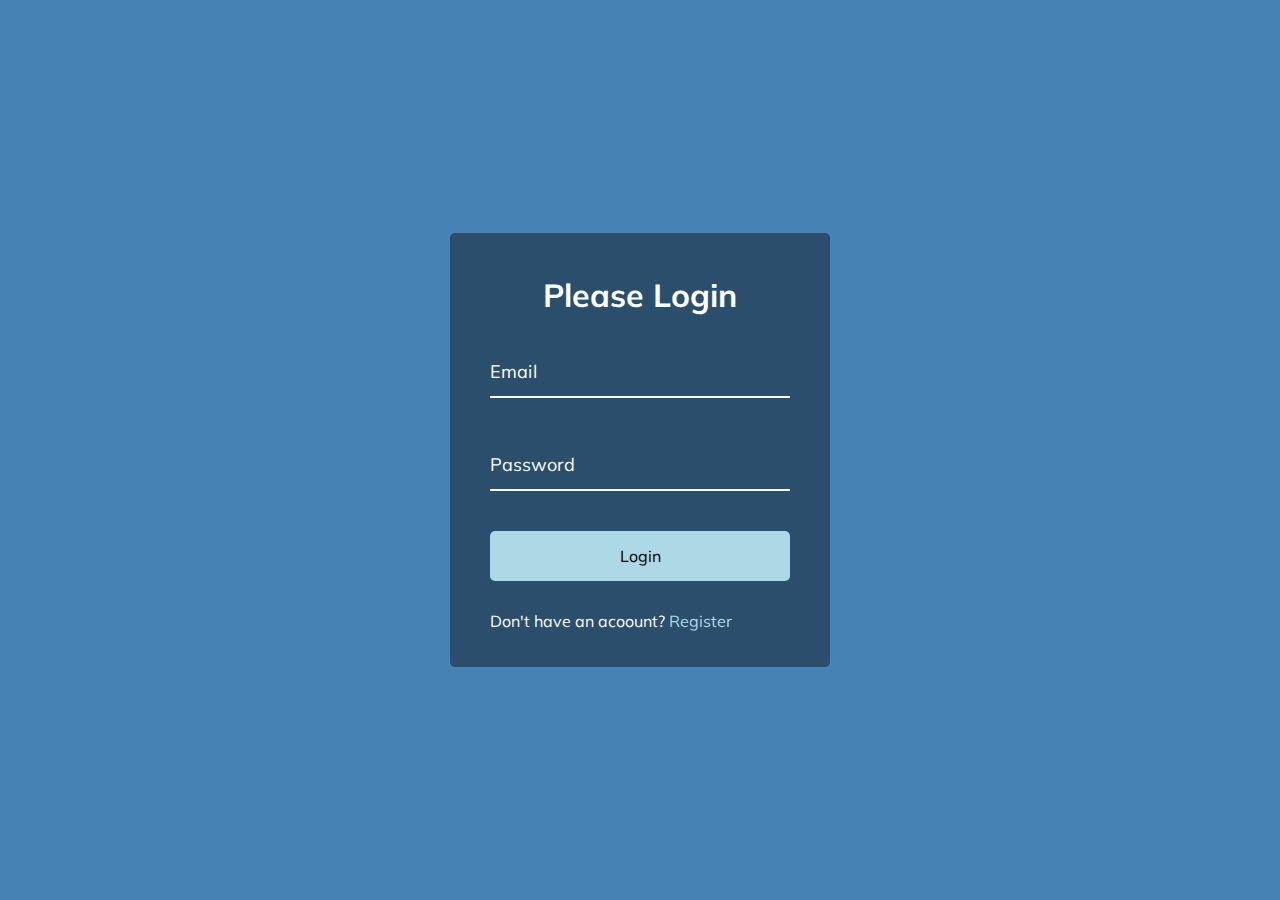
<file: form_input_wave/index.html>
<!DOCTYPE html>
<html lang="en">
<head>
  <meta charset="UTF-8">
  <meta name="viewport" content="width=device-width, initial-scale=1.0">
  <link rel="stylesheet" href="style.css">
  <link rel="stylesheet" href="https://cdnjs.cloudflare.com/ajax/libs/font-awesome/5.15.1/css/all.min.css"
    integrity="sha512-+4zCK9k+qNFUR5X+cKL9EIR+ZOhtIloNl9GIKS57V1MyNsYpYcUrUeQc9vNfzsWfV28IaLL3i96P9sdNyeRssA=="
    crossorigin="anonymous" />
  <title>Form Input Wave</title>
</head>
<body>
  <div class="container">
    <h1>Please Login</h1>
    <form>
      <div class="form-control">
        <input type="text" required>
        <label>Email</label>
      </div>

      <div class="form-control">
        <input type="password" required>
        <label>Password</label>
      </div>

      <button type="submit" class="btn">Login</button>

      <p class="text">Don't have an acoount? <a href="#">Register</a></p>
    </form>
  </div>
  <script src="script.js"></script>
</body>
</html>
</file>
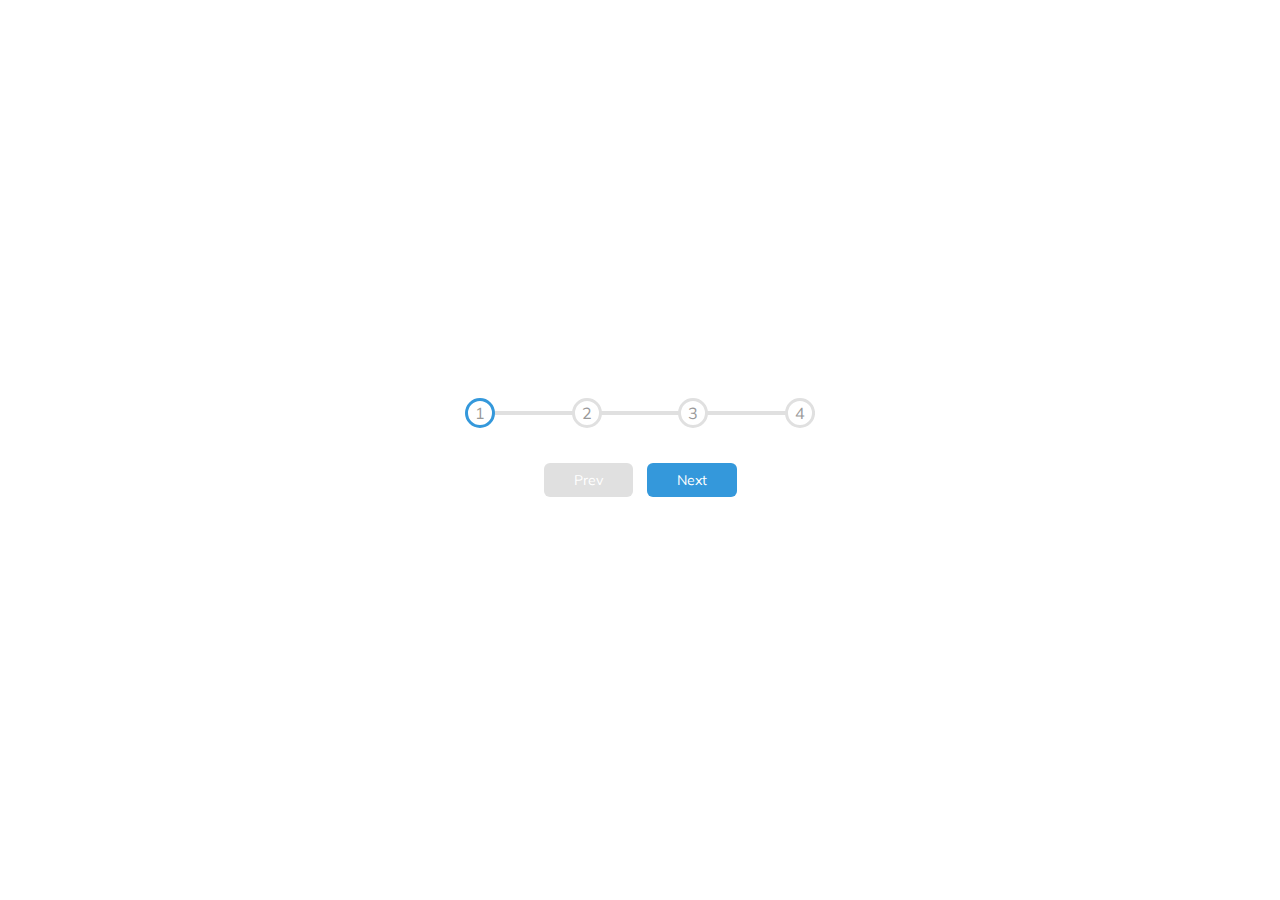
<file: progress_steps/index.html>
<!DOCTYPE html>
<html lang="en">
<head>
  <meta charset="UTF-8">
  <meta name="viewport" content="width=device-width, initial-scale=1.0">
  <link rel="stylesheet" href="style.css">
  <link rel="stylesheet" href="https://cdnjs.cloudflare.com/ajax/libs/font-awesome/5.15.1/css/all.min.css"
    integrity="sha512-+4zCK9k+qNFUR5X+cKL9EIR+ZOhtIloNl9GIKS57V1MyNsYpYcUrUeQc9vNfzsWfV28IaLL3i96P9sdNyeRssA=="
    crossorigin="anonymous" />
  <title>Progress Steps</title>
</head>
<body>
  <div class="container">
    <div class="progress-container">
      <div class="progress" id="progress"></div>
      <div class="circle active">1</div>
      <div class="circle">2</div>
      <div class="circle">3</div>
      <div class="circle">4</div>
    </div>

    <button class="btn" id="prev" disabled>Prev</button>
    <button class="btn" id="next">Next</button>
  </div>
  <script src="script.js"></script>
</body>
</html>
</file>
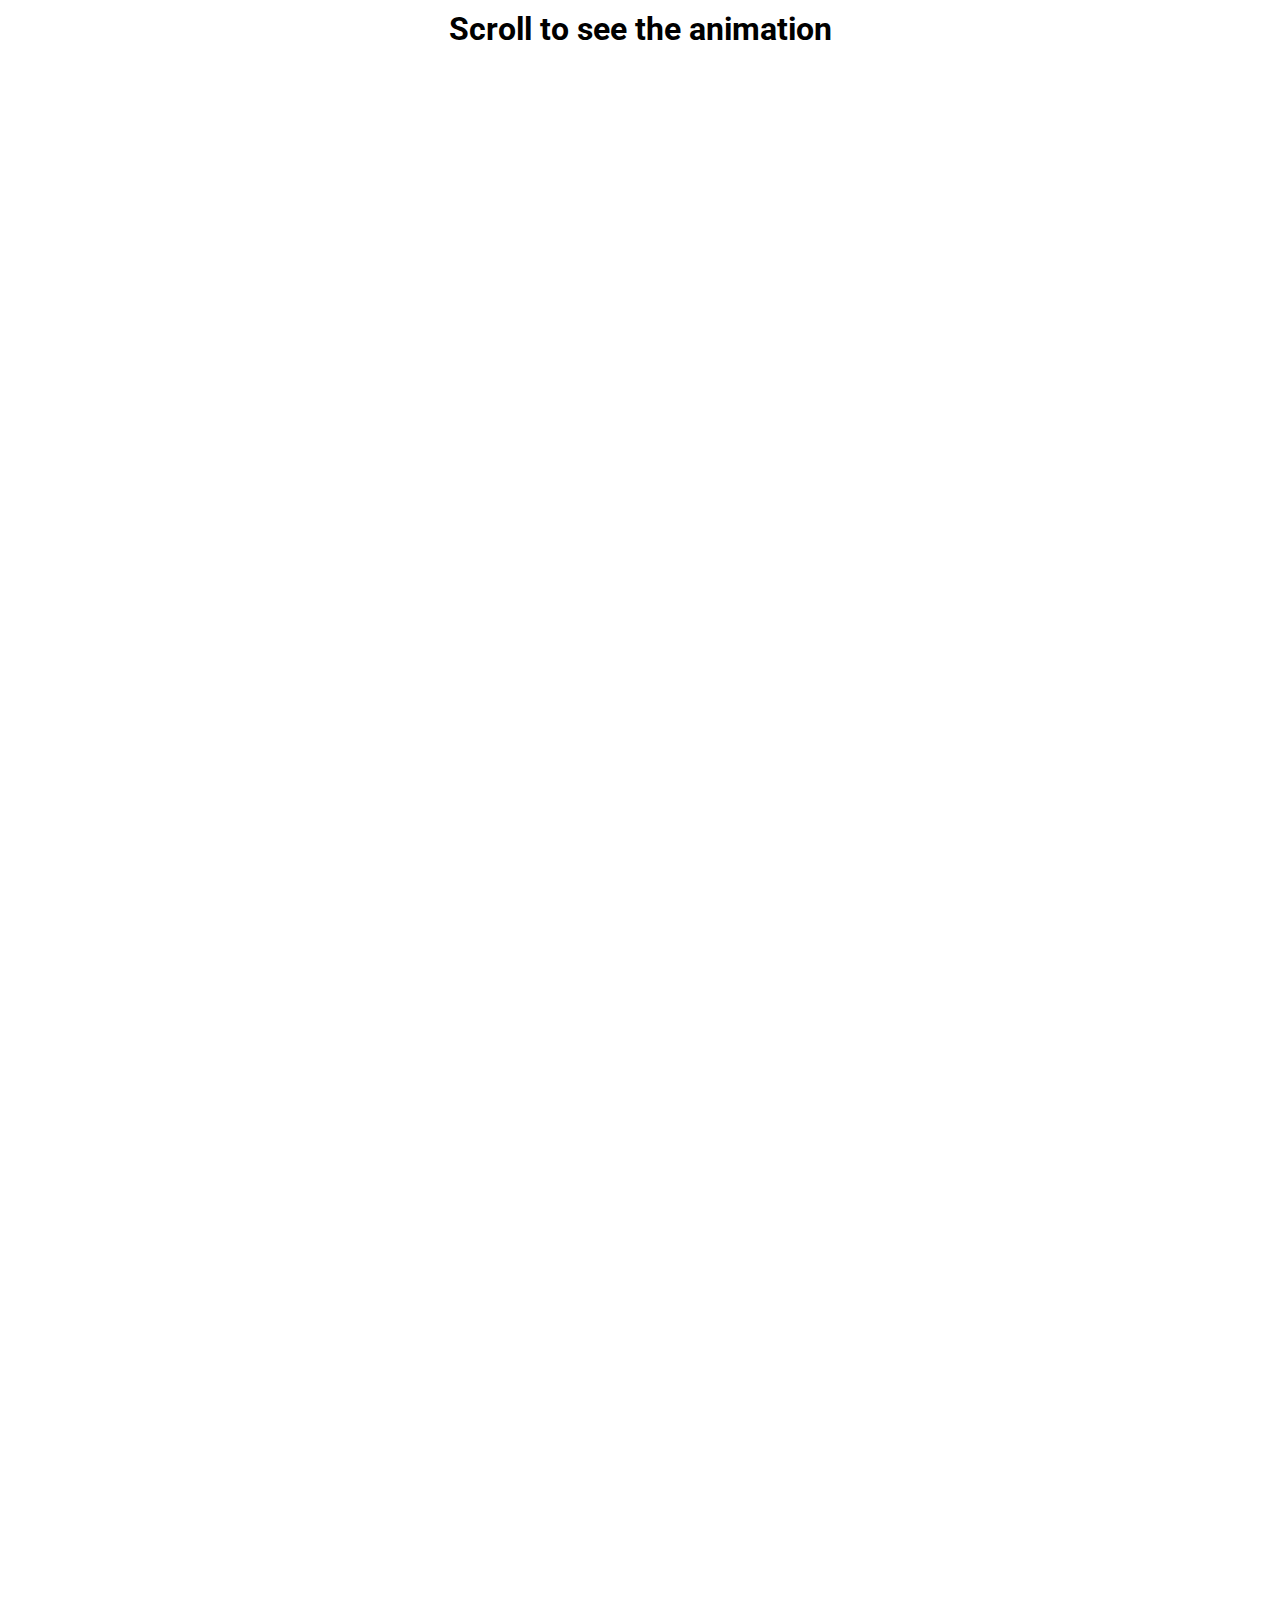
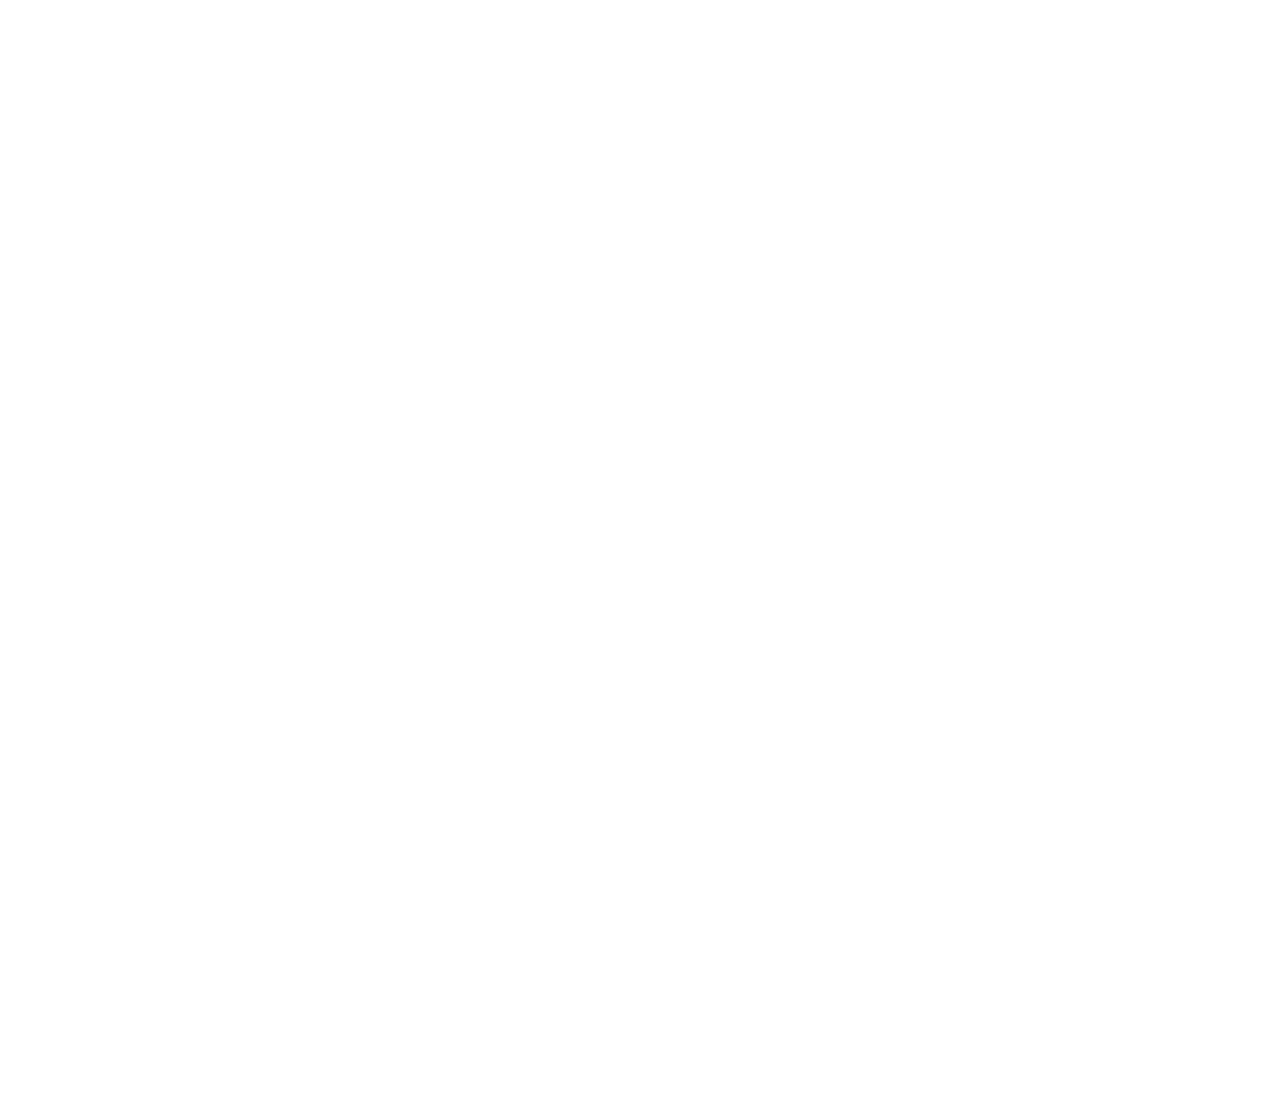
<file: scroll_animation/index.html>
<!DOCTYPE html>
<html lang="en">
<head>
  <meta charset="UTF-8">
  <meta name="viewport" content="width=device-width, initial-scale=1.0">
  <link rel="stylesheet" href="style.css">
  <link rel="stylesheet" href="https://cdnjs.cloudflare.com/ajax/libs/font-awesome/5.15.1/css/all.min.css"
    integrity="sha512-+4zCK9k+qNFUR5X+cKL9EIR+ZOhtIloNl9GIKS57V1MyNsYpYcUrUeQc9vNfzsWfV28IaLL3i96P9sdNyeRssA=="
    crossorigin="anonymous" />
  <title>Scroll Animation</title>
</head>
<body>
  <h1>Scroll to see the animation</h1>
  <div class="box"><h2>Content</h2></div>
  <div class="box"><h2>Content</h2></div>
  <div class="box"><h2>Content</h2></div>
  <div class="box">
    <h2>Content</h2>
  </div>
  <div class="box">
    <h2>Content</h2>
  </div>
  <div class="box">
    <h2>Content</h2>
  </div>
  <div class="box">
    <h2>Content</h2>
  </div>
  <div class="box">
    <h2>Content</h2>
  </div>
  <div class="box">
    <h2>Content</h2>
  </div>
  <div class="box">
    <h2>Content</h2>
  </div>
  <div class="box">
    <h2>Content</h2>
  </div>
  <div class="box">
    <h2>Content</h2>
  </div>

  <script src="script.js"></script>
</body>
</html>
</file>
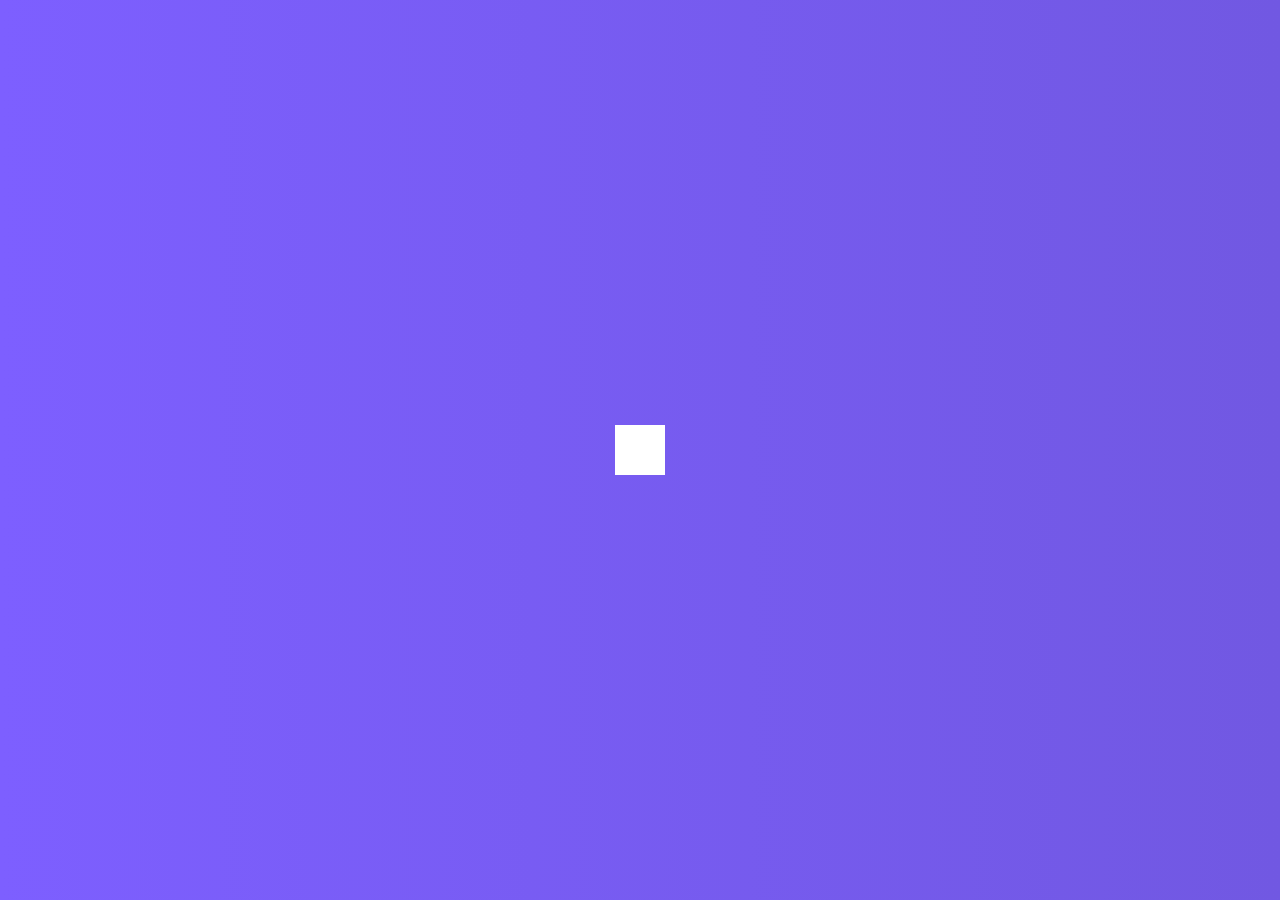
<file: search_field/index.html>
<!DOCTYPE html>
<html lang="en">
<head>
  <meta charset="UTF-8">
  <meta name="viewport" content="width=device-width, initial-scale=1.0">
  <link rel="stylesheet" href="style.css">
  <link rel="stylesheet" href="https://cdnjs.cloudflare.com/ajax/libs/font-awesome/5.15.1/css/all.min.css"
    integrity="sha512-+4zCK9k+qNFUR5X+cKL9EIR+ZOhtIloNl9GIKS57V1MyNsYpYcUrUeQc9vNfzsWfV28IaLL3i96P9sdNyeRssA=="
    crossorigin="anonymous" />
  <title>Hidden Search</title>
</head>
<body>
  <div class="search">
    <input type="text" class="input" placeholder="Search...">
    <button class="btn">
      <i class="fas fa-search"></i>
    </button>
  </div>
  <script src="script.js"></script>
</body>
</html>
</file>
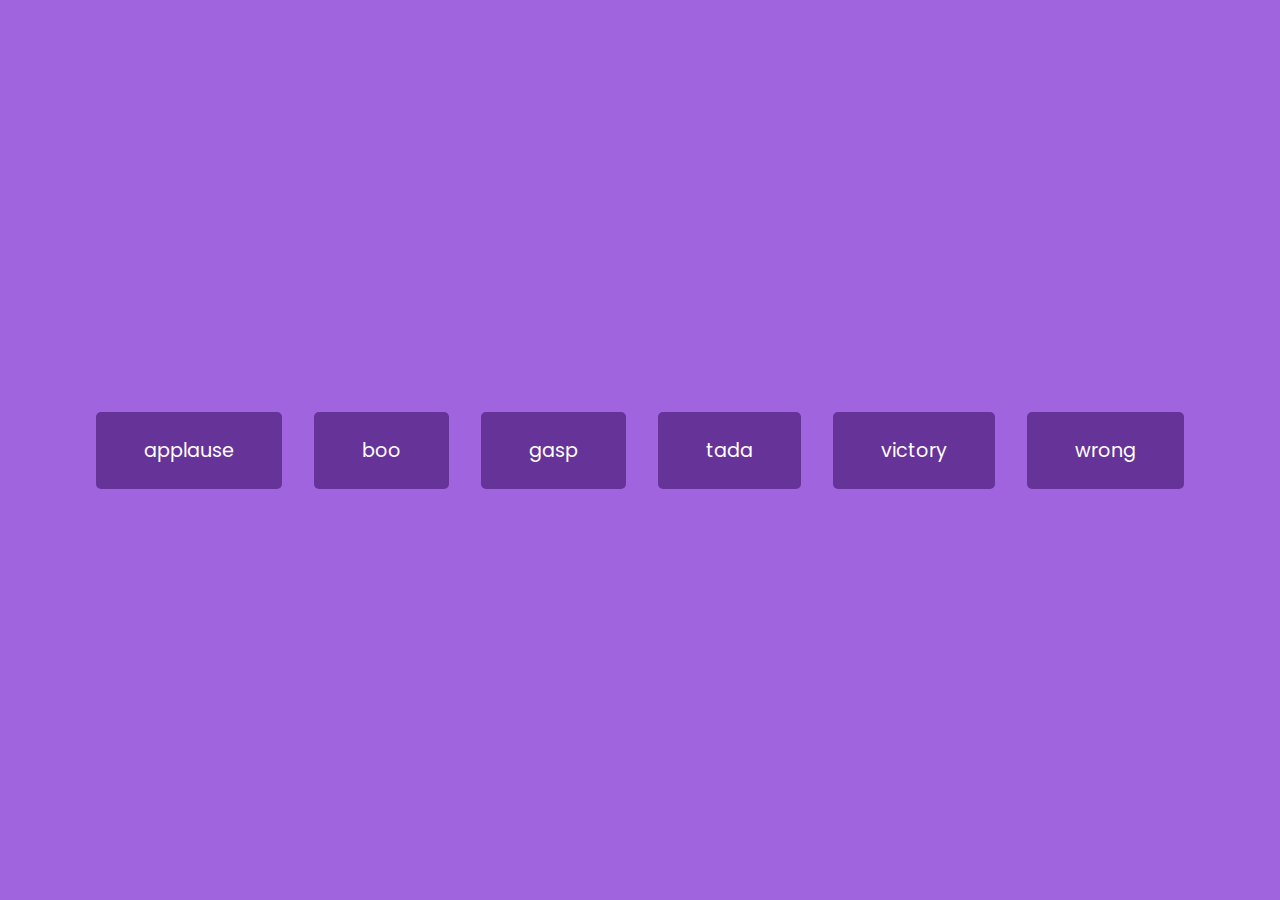
<file: sound_board/index.html>
<!DOCTYPE html>
<html lang="en">
<head>
  <meta charset="UTF-8">
  <meta name="viewport" content="width=device-width, initial-scale=1.0">
  <link rel="stylesheet" href="style.css">
  <link rel="stylesheet" href="https://cdnjs.cloudflare.com/ajax/libs/font-awesome/5.15.1/css/all.min.css"
    integrity="sha512-+4zCK9k+qNFUR5X+cKL9EIR+ZOhtIloNl9GIKS57V1MyNsYpYcUrUeQc9vNfzsWfV28IaLL3i96P9sdNyeRssA=="
    crossorigin="anonymous" />
  <title>Sound Board</title>
</head>
<body>
  <audio id="applause" src="sounds/applause.mp3"></audio>
  <audio id="boo" src="sounds/boo.mp3"></audio>
  <audio id="gasp" src="sounds/gasp.mp3"></audio>
  <audio id="tada" src="sounds/tada.mp3"></audio>
  <audio id="victory" src="sounds/victory.mp3"></audio>
  <audio id="wrong" src="sounds/wrong.mp3"></audio>

  <div id="buttons"></div>
  <script src="script.js"></script>
</body>
</html>
</file>
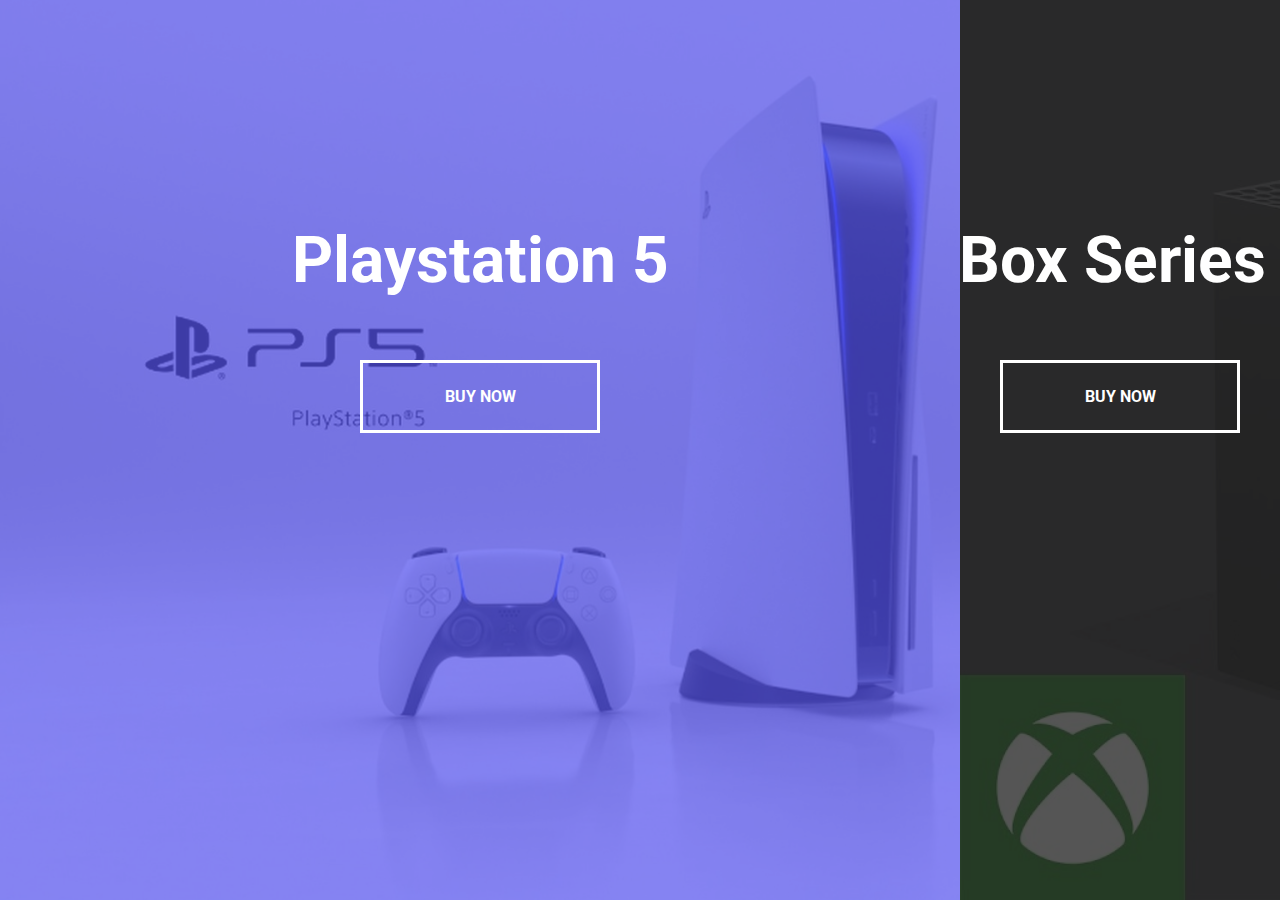
<file: split_landing_page/index.html>
<!DOCTYPE html>
<html lang="en">
<head>
  <meta charset="UTF-8">
  <meta name="viewport" content="width=device-width, initial-scale=1.0">
  <link rel="stylesheet" href="style.css">
  <link rel="stylesheet" href="https://cdnjs.cloudflare.com/ajax/libs/font-awesome/5.15.1/css/all.min.css"
    integrity="sha512-+4zCK9k+qNFUR5X+cKL9EIR+ZOhtIloNl9GIKS57V1MyNsYpYcUrUeQc9vNfzsWfV28IaLL3i96P9sdNyeRssA=="
    crossorigin="anonymous" />
  <title>Split Landing Page</title>
</head>
<body>
  <div class="container">
    <div class="split left">
      <h1>Playstation 5</h1>
      <a href="#" class="btn">Buy Now</a>
    </div>
    <div class="split right">
      <h1>XBox Series X</h1>
      <a href="#" class="btn">Buy Now</a>
    </div>
  </div>
  <script src="script.js"></script>
</body>
</html>
</file>
<file: form_input_wave/style.css>
@import url('https://fonts.googleapis.com/css2?family=Muli:wght@400;700&display=swap');

* {
  box-sizing: border-box;
}

body {
  font-family: 'Muli', sans-serif;
  background-color: steelblue;
  color: #fff;
  margin: 0;
  display: flex;
  align-items: center;
  justify-content: center;
  height: 100vh;
  overflow: hidden;
}

.container {
  background-color: rgba(0, 0, 0, 0.4);
  padding: 20px 40px;
  border-radius: 5px;
}

.container h1 {
  text-align: center;
  margin-bottom: 30px;
}

.container a {
  text-decoration: none;
  color: lightblue;
}

.btn {
  cursor: pointer;
  display: inline-block;
  width: 100%;
  background: lightblue;
  padding: 15px;
  font-family: inherit;
  font-size: 16px;
  border: 0;
  border-radius: 5px;
  outline: none;
}

.btn:active {
  transform: scale(0.98);
}

.text {
  margin-top: 30px;
}

.form-control {
  position: relative;
  margin: 20px 0 40px;
  width: 300px;
}

.form-control input {
  background-color: transparent;
  border: 0;
  border-bottom: 2px #fff solid;
  display: block;
  width: 100%;
  padding: 15px 0;
  font-size: 18px;
  outline: none;
  color: #fff;
}

.form-control input:focus,
.form-control input:valid {
  border-color: lightblue;
}

.form-control label {
  position: absolute;
  top: 15px;
  left: 0;
}

.form-control label span {
  display: inline-block;
  font-size: 18px;
  min-width: 5px;
  transition: 0.3s cubic-bezier(0.68, -0.55, 0.265, 1.55);
}

.form-control input:focus + label span,
.form-control input:valid + label span {
  color: lightblue;
  transform: translateY(-30px);
}
</file>
<file: progress_steps/style.css>
@import url('https://fonts.googleapis.com/css2?family=Muli:wght@400;700&display=swap');

* {
  box-sizing: border-box;
}

body {
  font-family: 'Muli', sans-serif;
  margin: 0;
  display: flex;
  align-items: center;
  justify-content: center;
  height: 100vh;
  overflow: hidden;
}

.container {
  text-align: center;
}

.progress-container {
  display: flex;
  justify-content: space-between;
  position: relative;
  margin-bottom: 30px;
  max-width: 100%;
  width: 350px;
}

.progress-container::before {
  background-color: #e0e0e0;
  position: absolute;
  top: 50%;
  left: 0;
  transform: translateY(-50%);
  height: 4px;
  width: 100%;
  z-index: -1;
  content: "";
}

.progress {
  background-color: #3498db;
  position: absolute;
  top: 50%;
  left: 0;
  transform: translateY(-50%);
  height: 4px;
  width: 0;
  z-index: -1;
  transition: .4s ease;
}

.circle {
  background: #fff;
  color: #999;
  border-radius: 50%;
  height: 30px;
  width: 30px;
  display: flex;
  align-items: center;
  justify-content: center;
  border: 3px solid #e0e0e0;
  transition: .4s ease;
}

.circle.active {
  border-color: #3498db;
}

.btn {
  background: #3498db;
  color: #fff;
  border: 0;
  cursor: pointer;
  border-radius: 6px;
  font-family: inherit;
  margin: 5px;
  font-size: 14px;
  padding: 8px 30px;
  outline: none;
}

.btn:active {
  transform: scale(0.98);
}

.btn:disabled {
  background-color: #e0e0e0;
  cursor: not-allowed;
}
</file>
<file: scroll_animation/style.css>
@import url('https://fonts.googleapis.com/css2?family=Roboto:wght@400;700&display=swap');

* {
  box-sizing: border-box;
}

body {
  font-family: 'Roboto', sans-serif;
  margin: 0;
  display: flex;
  align-items: center;
  justify-content: center;
  flex-direction: column;
  overflow-x: hidden;
}

h1 {
  margin: 10px;
}

.box {
  background-color: steelblue;
  color: #fff;
  display: flex;
  align-items: center;
  justify-content: center;
  width: 400px;
  height: 200px;
  margin: 10px;
  border-radius: 10px;
  box-shadow: 2px 4px 5px rgba(0, 0, 0, 0.3);
  transform: translateX(400%);
  transition: transform 0.4s ease;
}

.box:nth-of-type(even) {
  transform: translateX(-400%);
}

.box.show {
  transform: translateX(0);
}

.box h2 {
  font-size: 30px;
}
</file>
<file: search_field/style.css>
@import url('https://fonts.googleapis.com/css2?family=Roboto:wght@400;700&display=swap');

* {
  box-sizing: border-box;
}

body {
  background-image: linear-gradient(90deg, #7d5fff, #7158e2);
  font-family: 'Roboto', sans-serif;
  margin: 0;
  display: flex;
  align-items: center;
  justify-content: center;
  height: 100vh;
  overflow: hidden;
}

.search {
  position: relative;
  height: 50px;
}

.search .input {
  background-color: #fff;
  border: 0;
  font-size: 18px;
  padding: 15px;
  height: 50px;
  width: 50px;
  transition: width 0.3s ease;
  outline: none;
}

.btn {
  background-color: #fff;
  border: 0;
  cursor: pointer;
  font-size: 24px;
  position: absolute;
  top: 0;
  left: 0;
  width: 50px;
  height: 50px;
  outline: none;
  transition: transform 0.3s ease;
}

.search.active .input {
  width: 200px;
}

.search.active .btn {
  transform: translateX(198px);
}
</file>
<file: sound_board/style.css>
@import url('https://fonts.googleapis.com/css2?family=Poppins:wght@200;400&display=swap');

* {
  box-sizing: border-box;
}

body {
  font-family: 'Poppins', sans-serif;
  margin: 0;
  display: flex;
  align-items: center;
  justify-content: center;
  flex-wrap: wrap;
  height: 100vh;
  overflow: hidden;
  background-color: rgb(161, 100, 223);
}

.btn {
  background-color: rebeccapurple;
  border-radius: 5px;
  border: none;
  outline: none;
  color: #fff;
  margin: 1rem;
  padding: 1.5rem 3rem;
  font-size: 1.2rem;
  font-family: inherit;
  cursor: pointer;
}

.btn:hover {
  opacity: 0.9;
}
</file>
<file: split_landing_page/style.css>
@import url('https://fonts.googleapis.com/css2?family=Roboto:wght@400;700&display=swap');

:root {
  --left-bg-color: rgba(87, 84, 236, 0.7);
  --right-bg-color: rgba(43, 43, 43, 0.8);
  --left-btn-hover-color: rgba(7, 84, 236, 1);
  --right-btn-hover-color: rgba(28, 122, 28, 1);
  --hover-width: 75%;
  --other-width: 25%;
  --speed: 1000ms;
}

* {
  box-sizing: border-box;
}

body {
  font-family: 'Roboto', sans-serif;
  margin: 0;
  height: 100vh;
  overflow: hidden;
}

h1 {
  font-size: 4rem;
  color: #fff;
  position: absolute;
  left: 50%;
  top: 20%;
  transform: translateX(-50%);
  white-space: nowrap;
}

.btn {
  position: absolute;
  left: 50%;
  top: 40%;
  transform: translateX(-50%);
  text-decoration: none;
  color: #fff;
  border: #fff solid 0.2rem;
  font-size: 1rem;
  font-weight: bold;
  text-transform: uppercase;
  width: 15rem;
  padding: 1.5rem;

  display: flex;
  align-items: center;
  justify-content: center;
}

.split.left .btn:hover {
  background-color: var(--left-btn-hover-color);
  border-color: var(--left-btn-hover-color);
}

.split.right .btn:hover {
  background-color: var(--right-btn-hover-color);
  border-color: var(--right-btn-hover-color);
}

.container {
  position: relative;
  width: 100%;
  height: 100%;
  background: #333;
}

.split {
  position: absolute;
  width: 50%;
  height: 100%;
  overflow: hidden;
}

.split.left {
  left: 0;
  background: url('ps.jpg');
  background-repeat: no-repeat;
  background-size: cover;
}

.split.left::before {
  content: '';
  position: absolute;
  width: 100%;
  height: 100%;
  background-color: var(--left-bg-color);
}

.split.right {
  right: 0;
  background: url('xbox.jpg');
  background-repeat: no-repeat;
  background-size: cover;
}

.split.right::before {
  content: '';
  position: absolute;
  width: 100%;
  height: 100%;
  background-color: var(--right-bg-color);
}

.split.right,
.split.left,
.split.right::before,
.split.left::before {
  transition: all var(--speed) ease-in-out;
}

.hover-left .left {
  width: var(--hover-width);
}

.hover-left .right {
  width: var(--other-width);
}

.hover-right .right {
  width: var(--hover-width);
}

.hover-right .left {
  width: var(--other-width);
}

@media (max-width: 800px) {
  h1 {
    font-size: 2rem;
    top: 30%;
  }

  .btn {
    padding: 1.2rem;
    width: 12rem;
  }
}
</file>
